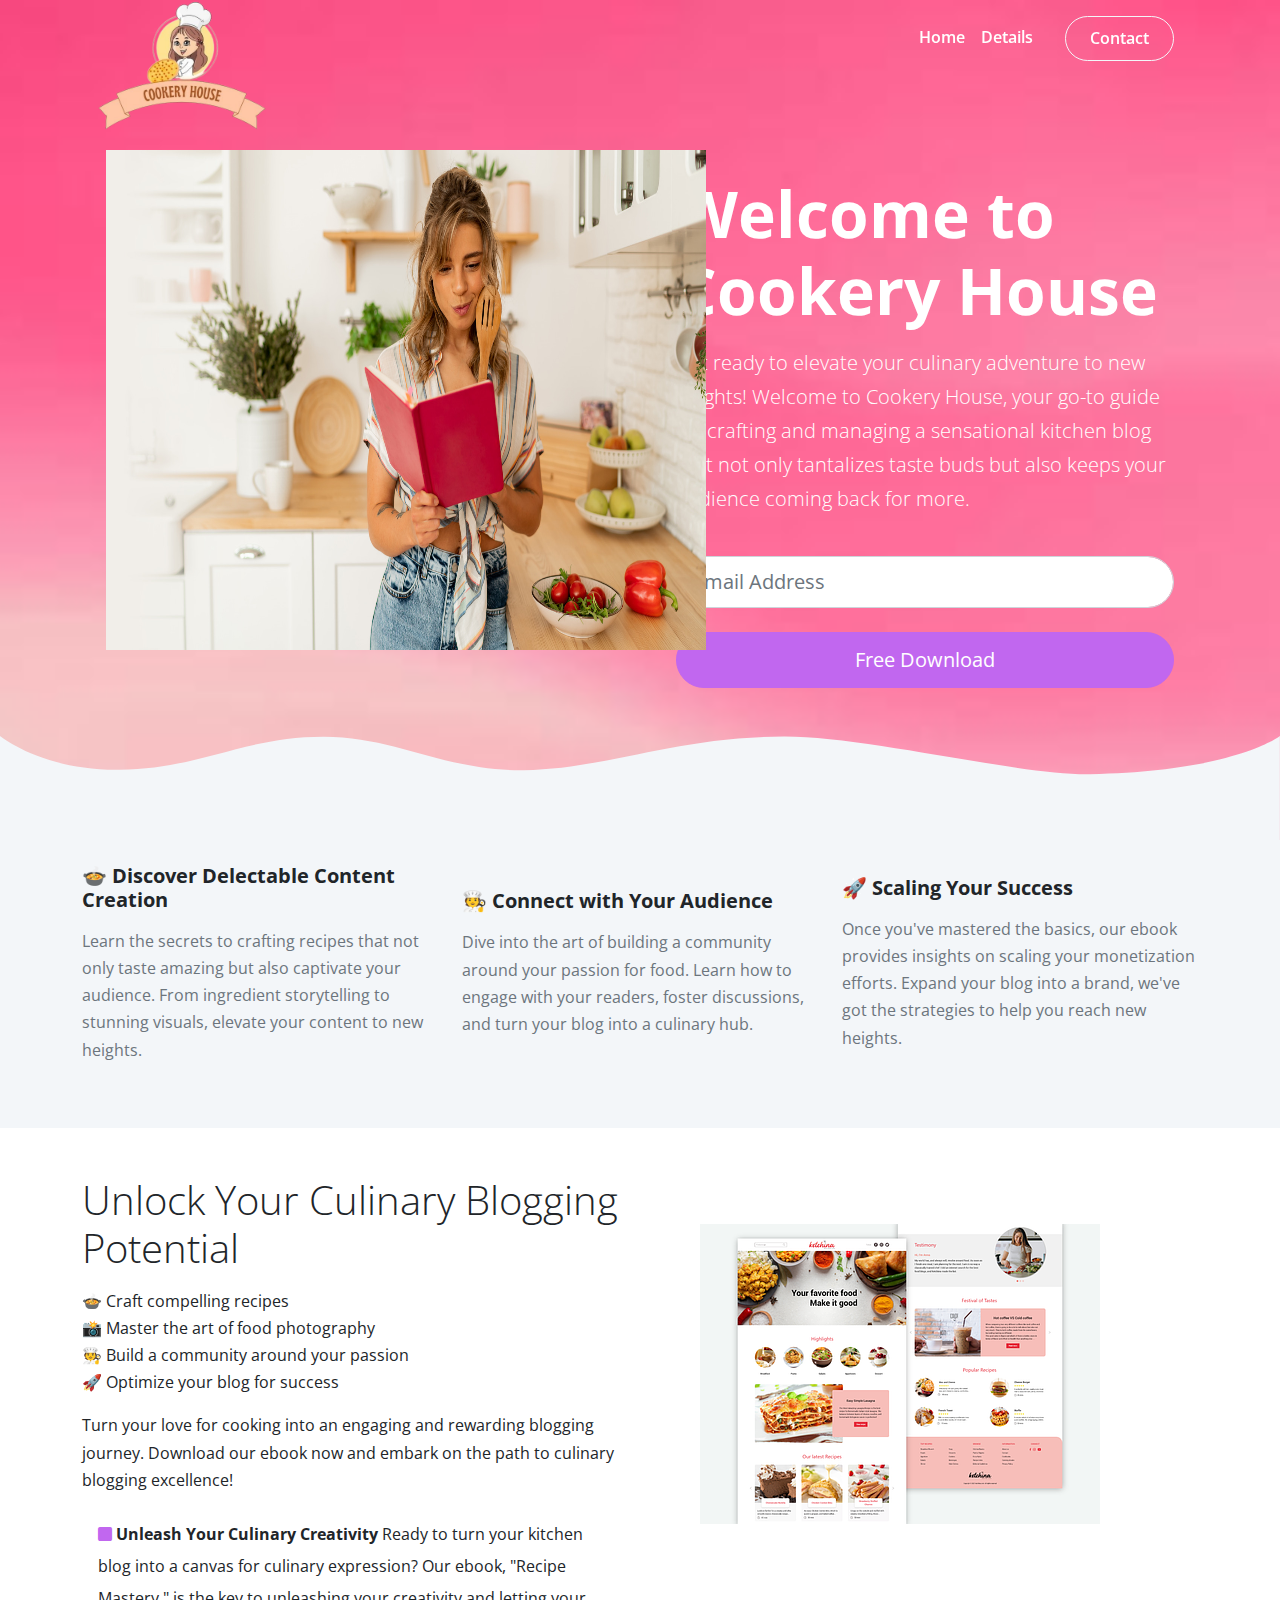
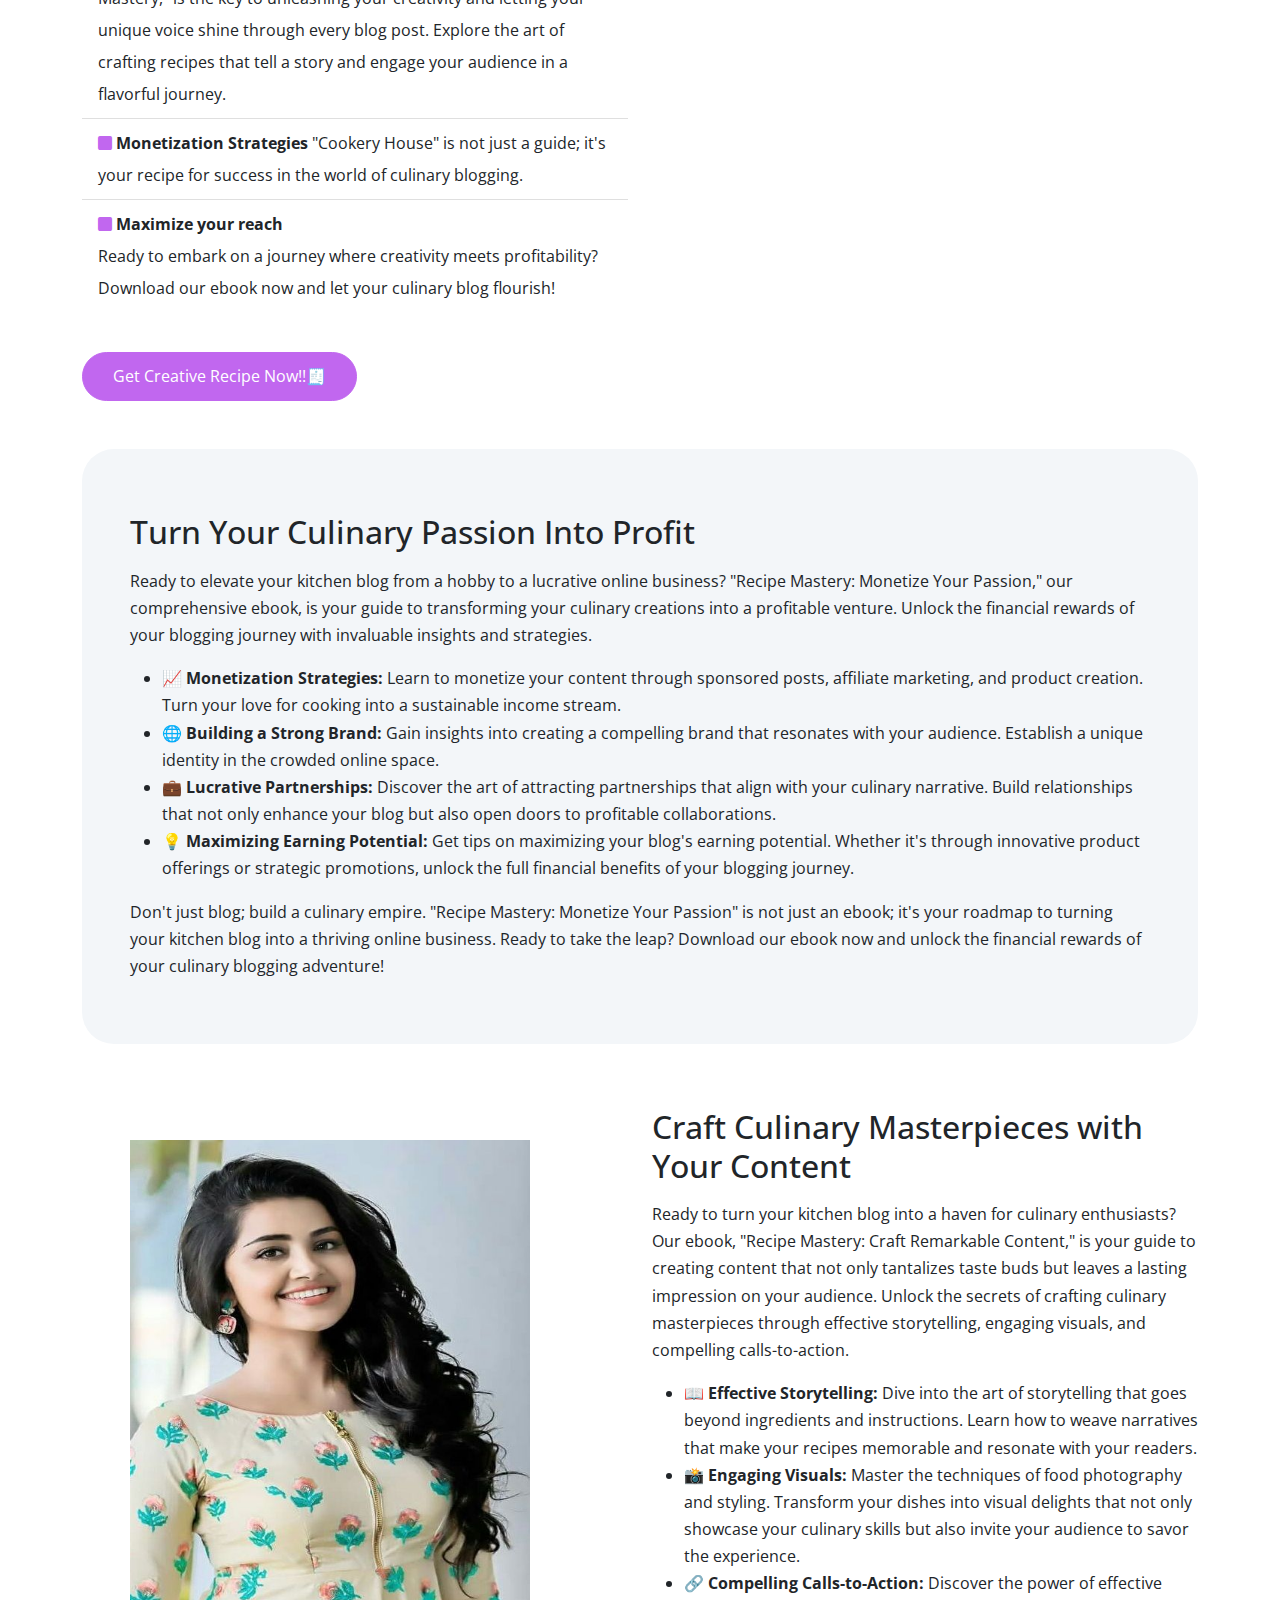
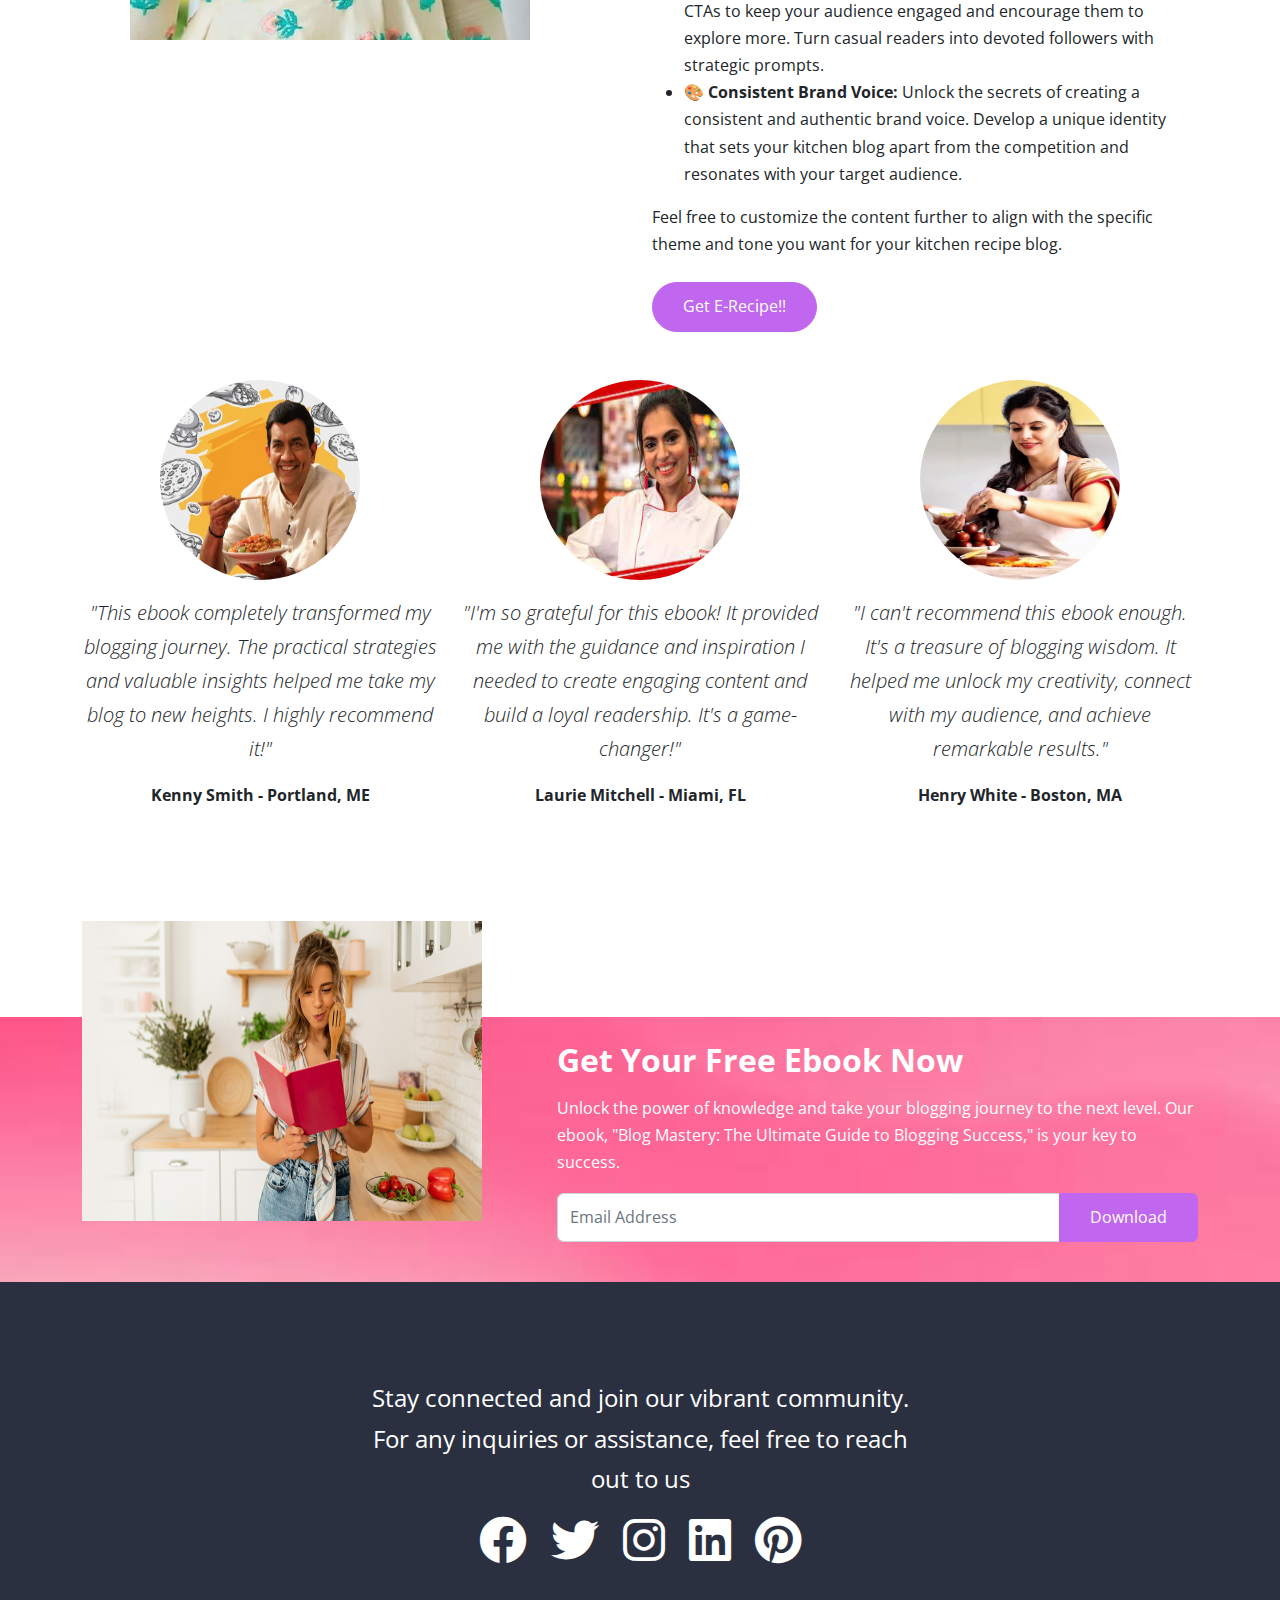
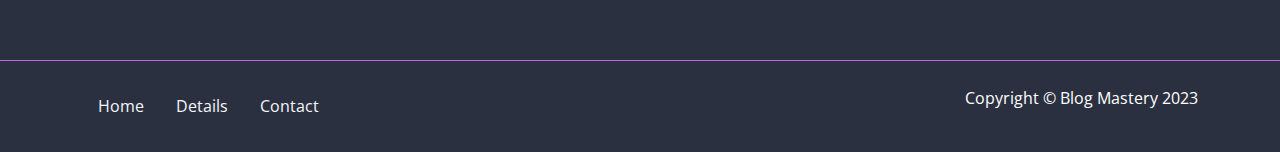
<file: kitchen recipe/index.html>
<!DOCTYPE html>
<html lang="en">
  <head>
    <meta charset="UTF-8" />
    <meta http-equiv="X-UA-Compatible" content="IE=edge" />
    <meta name="viewport" content="width=device-width, initial-scale=1.0" />
    <link
      href="https://fonts.googleapis.com/css2?family=Open+Sans:ital,wght@0,400;0,600;0,700;1,400&display=swap"
      rel="stylesheet"
    />
    <link rel="stylesheet" href="css/font-awesome.css" />
    <link rel="stylesheet" href="css/bootstrap.css" />
    <link rel="stylesheet" href="css/styles.css" />
    <link rel="icon" href="images/favicon.png" />
    <title>Free CookeryHouse | Start Your Own Recipe</title>
    <style>
      .img-fluid1{
        position: absolute;
        top:150px;
    }
    .img-fluid3{
      height: 500px;
      width: 400px;
    }
    .image{
      position: absolute;
      top:-30px;
    }
    
  
    </style>
  </head>
  <body>
    <!-- Navigation -->
    <nav class="navbar navbar-expand-lg fixed-top navbar-dark">
      <div class="container">
        <a href="index.html" class="navbar-brand">
          <img src="images/logo.png" alt="" width="200" height="200" class="image" />
        </a>
        <button
          class="navbar-toggler"
          type="button"
          data-bs-toggle="collapse"
          data-bs-target="#navbarNavDropdown"
        >
          <span class="navbar-toggler-icon"></span>
        </button>
        <div class="collapse navbar-collapse" id="navbarNavDropdown">
          <ul class="navbar-nav ms-auto">
            <li class="nav-item">
              <a href="index.html" class="nav-link fw-semibold">Home</a>
            </li>
            <li class="nav-item">
              <a href="#details" class="nav-link fw-semibold">Details</a>
            </li>
            <li class="nav-item">
              <a
                href="contact.html"
                class="nav-link btn btn-outline-light fw-semibold px-4 mx-4"
                >Contact</a
              >
            </li>
          </ul>
        </div>
      </div>
    </nav>

    <!-- Header -->
    <header class="header">
      <!-- Hero -->
      <div class="hero text-white pt-7">
        <div class="container-xl">
          <div class="row">
            <div class="col-md-6">
              <div class="image-container mb-5 px-4">
                <img src="images/header-ebook.jpg" alt="" class="img-fluid1" width="600px" height="500px"/>
              </div>
            </div>
            <div class="col-md-6">
              <div
                class="text-container p-4 d-flex flex-column justify-content-center h-100 mb-5"
              >
                <h1 class="display-3 fw-bold">Welcome to Cookery House</h1>
                <p class="lead">
                  Get ready to elevate your culinary adventure to new heights! Welcome to Cookery House, your go-to guide for crafting and managing a sensational kitchen blog that not only tantalizes taste buds but also keeps your audience coming back for more.
                </p>

                <!-- Form -->
                <div class="form-container text-center">
                  <form>
                    <div class="my-4">
                      <input
                        type="email"
                        class="form-control form-control-lg rounded-5"
                        placeholder="Email Address"
                      />
                    </div>
                    <div class="d-grid">
                      <button class="btn btn-primary btn-lg text-white">
                        Free Download
                      </button>
                    </div>
                  </form>
                </div>
              </div>
            </div>
          </div>
        </div>
      </div>
      <svg
        class="frame-decoration"
        data-name="Layer 2"
        xmlns="http://www.w3.org/2000/svg"
        preserveAspectRatio="none"
        viewBox="0 0 1920 192.275"
      >
        <defs>
          <style>
            .cls-1 {
              fill: #f3f6f9;
            }
          </style>
        </defs>
        <title></title>
        <path
          class="cls-1"
          d="M0,158.755s63.9,52.163,179.472,50.736c121.494-1.5,185.839-49.738,305.984-49.733,109.21,0,181.491,51.733,300.537,50.233,123.941-1.562,225.214-50.126,390.43-50.374,123.821-.185,353.982,58.374,458.976,56.373,217.907-4.153,284.6-57.236,284.6-57.236V351.03H0V158.755Z"
          transform="translate(0 -158.755)"
        />
      </svg>
    </header>

    <!-- Icons -->
    <section class="icons bg-light pb-5">
      <div class="container-xl">
        <div class="row hstack g-4">
          <div class="col-md-4 d-flex gap-4">
            
            <div>
              <h5 class="fw-bold">🍲 Discover Delectable Content Creation</h5>
              <p class="text-muted">
                Learn the secrets to crafting recipes that not only taste amazing but also captivate your audience. From ingredient storytelling to stunning visuals, elevate your content to new heights.
              </p>
            </div>
          </div>

          <div class="col-md-4 d-flex gap-4">
           
            <div>
              <h5 class="fw-bold">🧑‍🍳 Connect with Your Audience</h5>
              <p class="text-muted">
                Dive into the art of building a community around your passion for food. Learn how to engage with your readers, foster discussions, and turn your blog into a culinary hub.
              </p>
            </div>
          </div>

          <div class="col-md-4 d-flex gap-4">
         
            <div>
              <h5 class="fw-bold">🚀 Scaling Your Success</h5>
              <p class="text-muted">
                Once you've mastered the basics, our ebook provides insights on scaling your monetization efforts. Expand your blog into a brand, we've got the strategies to help you reach new heights.
              </p>
            </div>
          </div>
        </div>
      </div>
    </section>

    <!-- Details -->
    <section id="details" class="details my-5">
      <div class="container">
        <div class="row">
          <div class="col-lg-6">
            <div
              class="text-container d-flex flex-column justify-content-center h-100"
            >
              <h2 class="display-6">Unlock Your Culinary Blogging Potential</h2>
              <p>🍲 Craft compelling recipes<br>
                📸 Master the art of food photography<br>
                🧑‍🍳 Build a community around your passion<br>
                🚀 Optimize your blog for success</p>
                <p>Turn your love for cooking into an engaging and rewarding blogging journey. Download our ebook now and embark on the path to culinary blogging excellence!</p>
              <ul class="list-group list-group-flush lh-lg">
                <li class="list-group-item">
                  <i class="fas fa-square text-primary"></i>
                  <strong>Unleash Your Culinary Creativity</strong> Ready to turn your kitchen blog into a canvas for culinary expression? Our ebook, "Recipe Mastery," is the key to unleashing your creativity and letting your unique voice shine through every blog post. Explore the art of crafting recipes that tell a story and engage your audience in a flavorful journey.
                </li>
                <li class="list-group-item">
                  <i class="fas fa-square text-primary"></i>
                  <strong>Monetization Strategies</strong> "Cookery House" is not just a guide; it's your recipe for success in the world of culinary blogging.
                </li>
                <li class="list-group-item">
                  <i class="fas fa-square text-primary"></i>
                  <strong>Maximize your reach</strong> 
                  <p>Ready to embark on a journey where creativity meets profitability? Download our ebook now and let your culinary blog flourish!</p>
                </li>
              </ul>
              <a
                class="btn btn-primary text-white mt-4 align-self-start"
                data-bs-toggle="modal"
                data-bs-target="#modal1"
                >Get Creative Recipe Now!!🧾</a
              >
            </div>
          </div>
          <div class="col-lg-6">
            <div class="image-container p-5">
              <img src="images/description.png" alt="" class="img-fluid" />
            </div>
          </div>
        </div>
      </div>
    </section>

    <!-- Modal 1 -->
    <div id="modal1" class="modal fade">
      <div class="modal-dialog modal-lg mt-7">
        <div class="modal-content p-5">
          <div class="row">
            <div class="col-lg-6">
              <div class="image-container">
                <img src="images/description.png" alt="" class="img-fluid" />
              </div>
            </div>
            <div class="col-lg-6">
              <div class="text-container">
                <h2 class="display-6">Unlock Your Blogging Potential</h2>
                <p>
                  Are you ready to unleash your true blogging potential? Our
                  ebook, "Blog Mastery," provides you with the tools and
                  knowledge to take your blog to the next level.
                </p>
                <ul class="list-group list-group-flush lh-lg">
                  <li class="list-group-item">
                    <i class="fas fa-square text-primary"></i>
                    <strong>Unleash Your Creativity:</strong> Our ebook empowers
                    you to unleash your creativity and express your unique voice
                    through your blog.
                  </li>
                  <li class="list-group-item">
                    <i class="fas fa-square text-primary"></i>
                    <strong>Maximize Your Reach:</strong> Learn how to optimize
                    your blog for search engines.
                  </li>
                  <li class="list-group-item">
                    <i class="fas fa-square text-primary"></i>
                    <strong>Monetization Strategies:</strong> Discover various
                    monetization strategies, such as sponsored content &
                    affiliate marketing.
                  </li>
                </ul>
                <a href="" class="btn btn-primary text-white">Free Download</a>
                <button class="btn btn-light" data-bs-dismiss="modal">
                  Close
                </button>
              </div>
            </div>
          </div>
        </div>
      </div>
    </div>

    <!-- Statement -->
    <section class="statement mb-5">
      <div class="container">
        <div class="row">
          <div class="col-12">
            <div class="text-container bg-light p-5 rounded-5">
              <h2></h2>
              <p>
                <h2>Turn Your Culinary Passion Into Profit</h2>
                <p>Ready to elevate your kitchen blog from a hobby to a lucrative online business? "Recipe Mastery: Monetize Your Passion," our comprehensive ebook, is your guide to transforming your culinary creations into a profitable venture. Unlock the financial rewards of your blogging journey with invaluable insights and strategies.</p>
                <ul>
                  <li>📈 <strong>Monetization Strategies:</strong> Learn to monetize your content through sponsored posts, affiliate marketing, and product creation. Turn your love for cooking into a sustainable income stream.</li>
                  <li>🌐 <strong>Building a Strong Brand:</strong> Gain insights into creating a compelling brand that resonates with your audience. Establish a unique identity in the crowded online space.</li>
                  <li>💼 <strong>Lucrative Partnerships:</strong> Discover the art of attracting partnerships that align with your culinary narrative. Build relationships that not only enhance your blog but also open doors to profitable collaborations.</li>
                  <li>💡 <strong>Maximizing Earning Potential:</strong> Get tips on maximizing your blog's earning potential. Whether it's through innovative product offerings or strategic promotions, unlock the full financial benefits of your blogging journey.</li>
                </ul>
                <p>Don't just blog; build a culinary empire. "Recipe Mastery: Monetize Your Passion" is not just an ebook; it's your roadmap to turning your kitchen blog into a thriving online business. Ready to take the leap? Download our ebook now and unlock the financial rewards of your culinary blogging adventure!</p>
              </p>
            </div>
          </div>
        </div>
      </div>
    </section>

    <!-- Details 2 -->
    <section class="details my-5">
      <div class="container">
        <div class="row">
          <div class="col-lg-6">
            <div class="image-container p-5">
              <img src="images/author.jpg" alt="error"  class="img-fluid3" />
            </div>
          </div>
          <div class="col-lg-6">
            <div
              class="text-container d-flex flex-column justify-content-center h-100"
            >
              <h2 class="display-6"><h2>Craft Culinary Masterpieces with Your Content</h2>
              <p>Ready to turn your kitchen blog into a haven for culinary enthusiasts? Our ebook, "Recipe Mastery: Craft Remarkable Content," is your guide to creating content that not only tantalizes taste buds but leaves a lasting impression on your audience. Unlock the secrets of crafting culinary masterpieces through effective storytelling, engaging visuals, and compelling calls-to-action.</p>
              <ul>
                <li>📖 <strong>Effective Storytelling:</strong> Dive into the art of storytelling that goes beyond ingredients and instructions. Learn how to weave narratives that make your recipes memorable and resonate with your readers.</li>
                <li>📸 <strong>Engaging Visuals:</strong> Master the techniques of food photography and styling. Transform your dishes into visual delights that not only showcase your culinary skills but also invite your audience to savor the experience.</li>
                <li>🔗 <strong>Compelling Calls-to-Action:</strong> Discover the power of effective CTAs to keep your audience engaged and encourage them to explore more. Turn casual readers into devoted followers with strategic prompts.</li>
                <li>🎨 <strong>Consistent Brand Voice:</strong> Unlock the secrets of creating a consistent and authentic brand voice. Develop a unique identity that sets your kitchen blog apart from the competition and resonates with your target audience.</li>
              </ul>
              
              Feel free to customize the content further to align with the specific theme and tone you want for your kitchen recipe blog.
              
          
              <a
                class="btn btn-primary text-white mt-4 align-self-start"
                data-bs-toggle="modal"
                data-bs-target="#modal2"
                >Get E-Recipe!!</a
              >
            </div>
          </div>
        </div>
      </div>
    </section>

    <!-- Modal 2 -->
    <div id="modal2" class="modal fade">
      <div class="modal-dialog modal-lg mt-7">
        <div class="modal-content p-5">
          <div class="row">
            <div class="col-lg-6">
              <div class="image-container">
                <img src="images/author.jpg" alt="error"  class="img-fluid" />
              </div>
            </div>
            <div class="col-lg-6">
              <div class="text-container">
                <h3 class="display-6">Craft Remarkable Content</h3>

                <p>
                  <h2>Get Your Free Ebook Now</h2>
                  <p>Ready to unlock the power of knowledge and elevate your blogging journey to new heights? Look no further! Grab your free copy of our ebook, "Blog Mastery: The Ultimate Guide to Blogging Success," and embark on a transformative journey toward blogging excellence.</p>
                  <p>🚀 <strong>Your Key to Success:</strong> This comprehensive guide is packed with insights, tips, and strategies to propel your blog to the next level. Whether you're a seasoned blogger or just starting, "Blog Mastery" is your essential companion on the road to success.</p>
                  <p>📚 <strong>What You'll Discover:</strong> From effective content creation to building a thriving community, our ebook covers it all. Uncover the secrets to crafting compelling posts, engaging your audience, and establishing a strong online presence.</p>
                  <p>🎁 <strong>It's Free!:</strong> Yes, you read that right. This invaluable resource is yours at no cost. Don't miss the opportunity to access the tools that will shape your blogging success.</p>
                  <p>Ready to take the leap? Click the link below and get your free copy of "Blog Mastery" now. Your journey to blogging success begins here!</p>      
                </p>
                <ul class="list-group list-group-flush lh-lg mb-3">
                  <li class="list-group-item">
                    <i class="fas fa-square text-primary"></i>
                    <strong>Embrace Your Unique Voice:</strong> Learn how to
                    harness the power of your unique voice.
                  </li>
                  <li class="list-group-item">
                    <i class="fas fa-square text-primary"></i>
                    <strong>Spark Creativity:</strong> Explore techniques to
                    spark creativity and overcome writer's block.
                  </li>
                  <li class="list-group-item">
                    <i class="fas fa-square text-primary"></i>
                    <strong>Engage Your Readers:</strong> Discover strategies
                    for creating content that engages your readers on a deeper
                    level.
                  </li>
                </ul>
                <a href="" class="btn btn-primary text-white">Free Download</a>
                <button class="btn btn-light" data-bs-dismiss="modal">
                  Close
                </button>
              </div>
            </div>
          </div>
        </div>
      </div>
    </div>

    <!-- Testimonials -->
    <section class="testimonials mb-8">
      <div class="container">
        <div class="row">
          <div class="col-md-4 text-center">
            <img
              src="chef1.jpg"
              alt="error" height="200px" width="200px"
              class="rounded-circle mb-3"
            />
            <p class="lead fst-italic">
              "This ebook completely transformed my blogging journey. The
              practical strategies and valuable insights helped me take my blog
              to new heights. I highly recommend it!"
            </p>
            <p class="fw-bold">Kenny Smith - Portland, ME</p>
          </div>

          <div class="col-md-4 text-center">
            <img
              src="chef2.jpeg"
              alt="error" height="200px" width="200px"
              class="rounded-circle mb-3"
            />
            <p class="lead fst-italic">
              "I'm so grateful for this ebook! It provided me with the guidance
              and inspiration I needed to create engaging content and build a
              loyal readership. It's a game-changer!"
            </p>
            <p class="fw-bold">Laurie Mitchell - Miami, FL</p>
          </div>

          <div class="col-md-4 text-center">
            <img
              src="chef4.jpg" 
              alt="error" height="200px" width="200px"
              class="rounded-circle mb-3"
            />
            <p class="lead fst-italic">
              "I can't recommend this ebook enough. It's a treasure of blogging
              wisdom. It helped me unlock my creativity, connect with my
              audience, and achieve remarkable results."
            </p>
            <p class="fw-bold">Henry White - Boston, MA</p>
          </div>
        </div>
      </div>
    </section>

    <!-- Download -->
    <section class="download">
      <div class="container">
        <div class="row">
          <div class="col-lg-5">
            <div class="image-container mt-n6 mb-5">
              <img src="images/download-ebook.jpg" alt="" height="300px" width="400px" class="img-fluid2" />
            </div>
          </div>
          <div class="col-lg-7">
            <div
              class="text-container text-white d-flex flex-column justify-content-center h-100 mb-5"
            >
              <h2 class="fw-bold">Get Your Free Ebook Now</h2>
              <p>
                Unlock the power of knowledge and take your blogging journey to
                the next level. Our ebook, "Blog Mastery: The Ultimate Guide to
                Blogging Success," is your key to success.
              </p>


              <!-- Form -->
              <form>
                <div class="input-group mb-3">
                  <input
                    type="email"
                    class="form-control"
                    placeholder="Email Address"
                  />
                  <button class="btn btn-primary text-white rounded-end">
                    Download
                  </button>
                </div>
              </form>
            </div>
          </div>
        </div>
      </div>
    </section>

    <!-- Social -->
    <section class="social text-bg-dark py-6 overflow-hidden">
      <div class="container">
        <div class="row">
          <div class="col-md-6 offset-md-3 text-center fs-4">
            <p>
              Stay connected and join our vibrant community. For any inquiries
              or assistance, feel free to reach out to us
            </p>
            <div class="social-icons d-flex justify-content-center gap-4">
              <i class="fab fa-facebook fa-2x"></i>
              <i class="fab fa-twitter fa-2x"></i>
              <i class="fab fa-instagram fa-2x"></i>
              <i class="fab fa-linkedin fa-2x"></i>
              <i class="fab fa-pinterest fa-2x"></i>
            </div>
          </div>
        </div>
      </div>
    </section>

    <!-- Footer -->
    <footer class="border-top border-primary bg-dark text-white py-4">
      <div class="container">
        <div class="row">
          <div class="col-md-8">
            <ul class="nav">
              <li class="nav-item">
                <a href="index.html" class="nav-link link-light">Home</a>
              </li>
              <li class="nav-item">
                <a href="#details" class="nav-link link-light">Details</a>
              </li>
              <li class="nav-item">
                <a href="contact.html" class="nav-link link-light">Contact</a>
              </li>
            </ul>
          </div>
          <div class="col-md-4">
            <p class="text-end d-none d-md-block">
              Copyright &copy; Blog Mastery 2023
            </p>
          </div>
        </div>
      </div>
    </footer>

    <script src="js/bootstrap.bundle.min.js"></script>
    <script src="js/script.js"></script>
  </body>
</html>
</file>
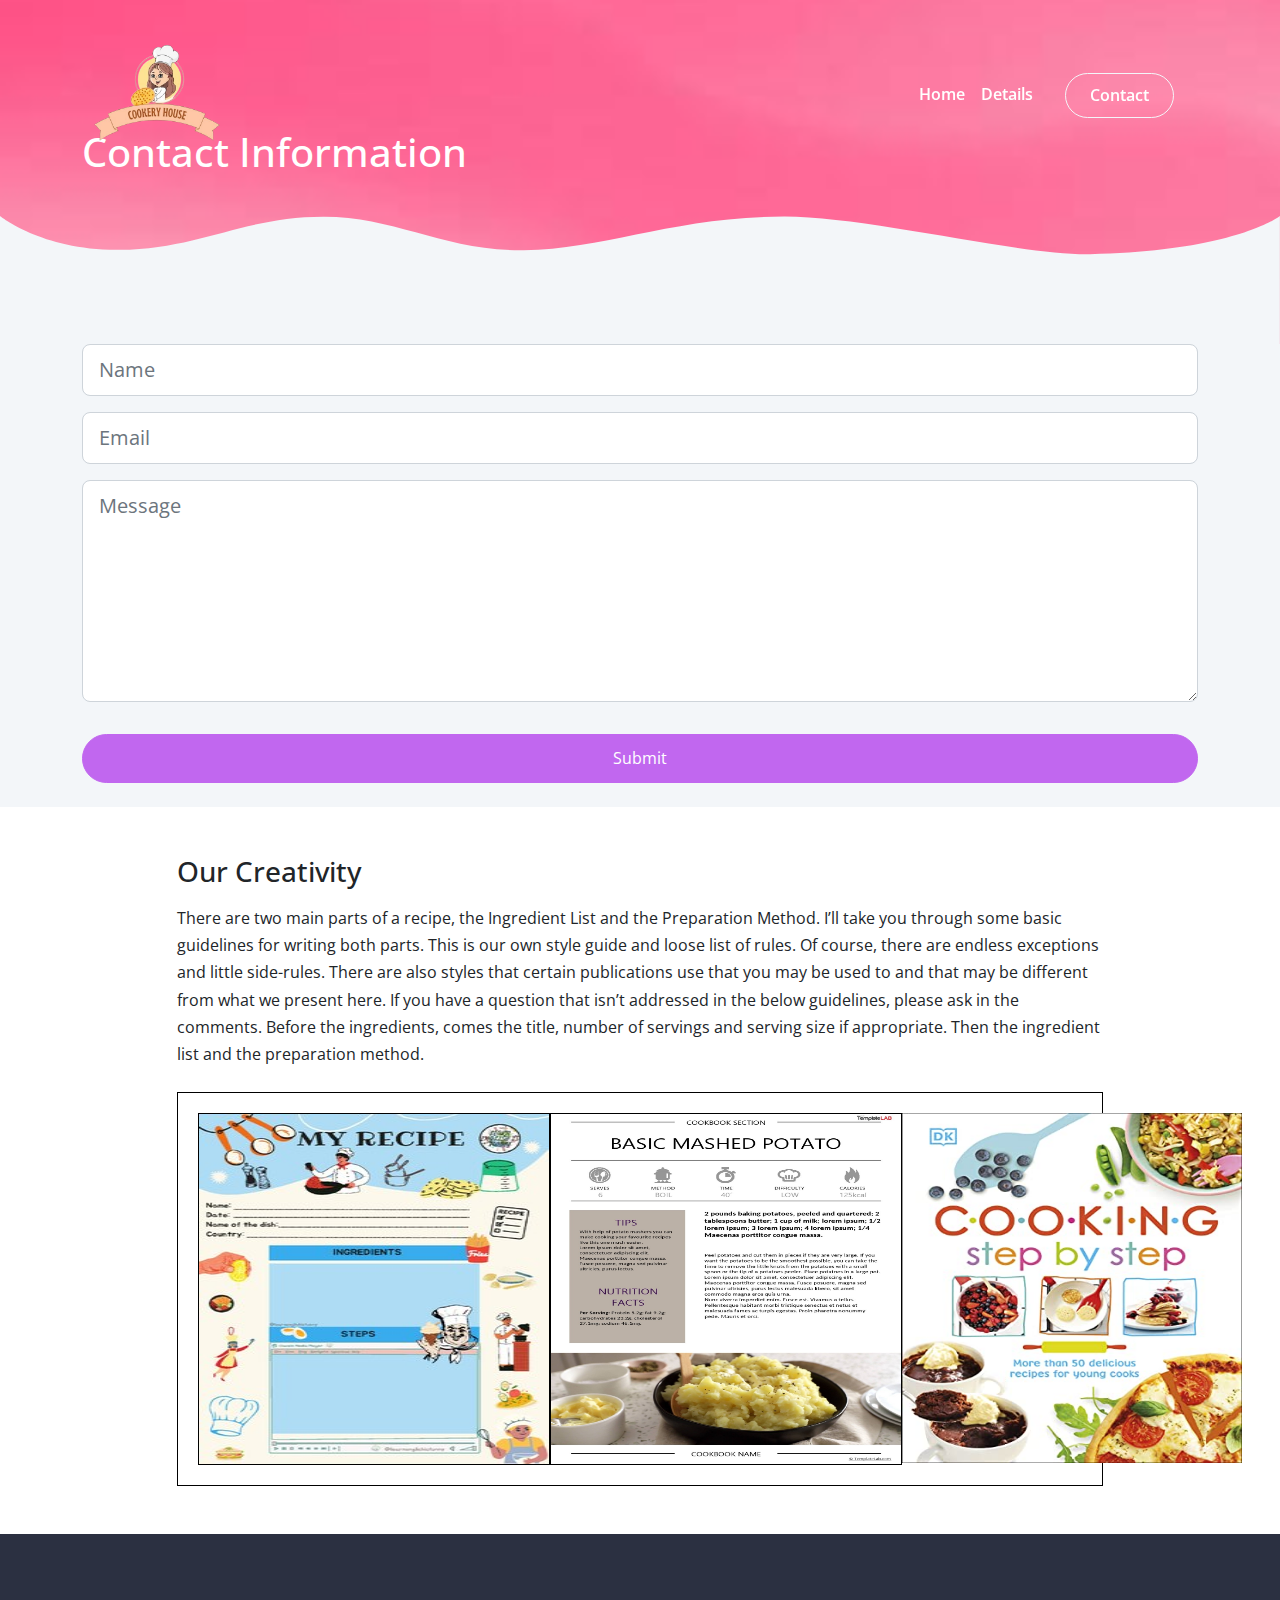
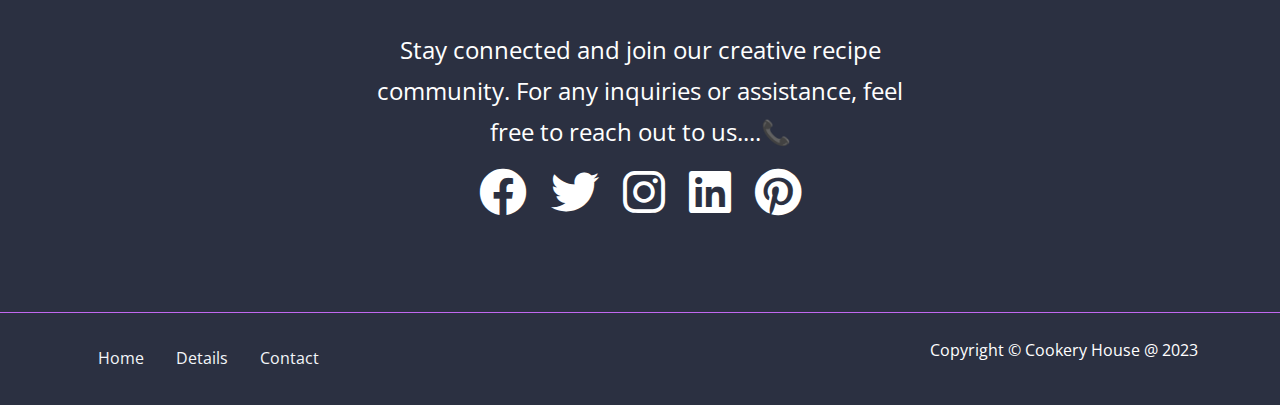
<file: kitchen recipe/contact.html>
<!DOCTYPE html>
<html lang="en">
  <head>
    <meta charset="UTF-8" />
    <meta http-equiv="X-UA-Compatible" content="IE=edge" />
    <meta name="viewport" content="width=device-width, initial-scale=1.0" />
    <link
      href="https://fonts.googleapis.com/css2?family=Open+Sans:ital,wght@0,400;0,600;0,700;1,400&display=swap"
      rel="stylesheet"
    />
    <link rel="stylesheet" href="css/font-awesome.css" />
    <link rel="stylesheet" href="css/bootstrap.css" />
    <link rel="stylesheet" href="css/styles.css" />
    <link rel="icon" href="images/favicon.png" />
    <title>Free E-Book | Start Your Own Blog</title>
    <style>
      .pics{
        display: flex;
        padding: 20px;
        border: 1px solid black;

      }
      .img1{
        flex-direction: column;
        border: 1px solid black;
      }
      .img2{
        flex-direction: column;
        border: 1px solid black;
      }
      .img3{
        flex-direction: column;
      }
    </style>
  </head>
  <body>
    <!-- Navigation -->
    <nav class="navbar navbar-expand-lg fixed-top navbar-dark">
      <div class="container">
        <a href="index.html" class="navbar-brand">
          <img src="images/logo.png" alt="" width="150" />
        </a>
        <button
          class="navbar-toggler"
          type="button"
          data-bs-toggle="collapse"
          data-bs-target="#navbarNavDropdown"
        >
          <span class="navbar-toggler-icon"></span>
        </button>
        <div class="collapse navbar-collapse" id="navbarNavDropdown">
          <ul class="navbar-nav ms-auto">
            <li class="nav-item">
              <a href="index.html" class="nav-link fw-semibold">Home</a>
            </li>
            <li class="nav-item">
              <a href="#details" class="nav-link fw-semibold">Details</a>
            </li>
            <li class="nav-item">
              <a
                href="contact.html"
                class="nav-link btn btn-outline-light fw-semibold px-4 mx-4"
                >Contact</a
              >
            </li>
          </ul>
        </div>
      </div>
    </nav>

    <!-- Header -->
    <header class="header">
      <!-- Hero -->
      <div class="hero text-white pt-7 pb-4">
        <div class="container-xl">
          <div class="row">
            <div class="col-12">
              <h1>Contact Information</h1>
            </div>
          </div>
        </div>
      </div>
      <svg
        class="frame-decoration"
        data-name="Layer 2"
        xmlns="http://www.w3.org/2000/svg"
        preserveAspectRatio="none"
        viewBox="0 0 1920 192.275"
      >
        <defs>
          <style>
            .cls-1 {
              fill: #f3f6f9;
            }
          </style>
        </defs>
        <title></title>
        <path
          class="cls-1"
          d="M0,158.755s63.9,52.163,179.472,50.736c121.494-1.5,185.839-49.738,305.984-49.733,109.21,0,181.491,51.733,300.537,50.233,123.941-1.562,225.214-50.126,390.43-50.374,123.821-.185,353.982,58.374,458.976,56.373,217.907-4.153,284.6-57.236,284.6-57.236V351.03H0V158.755Z"
          transform="translate(0 -158.755)"
        />
      </svg>
    </header>

    <!-- Contact Form -->
    <section class="contact bg-light pb-4">
      <div class="container">
        <div class="row">
          <div class="col-12">
            <form action="https://formspree.io/f/mrgvnzvq" method="POST">
              <div class="mb-3">
                <input
                  type="text"
                  class="form-control form-control-lg"
                  name="name"
                  placeholder="Name"
                />
              </div>
              <div class="mb-3">
                <input
                  type="email"
                  class="form-control form-control-lg"
                  name="email"
                  placeholder="Email"
                />
              </div>
              <div class="mb-3">
                <textarea
                  class="form-control form-control-lg"
                  name="message"
                  rows="6"
                  placeholder="Message"
                ></textarea>
              </div>
              <div class="d-grid">
                <button type="submit" class="btn btn-primary text-white mt-3">
                  Submit
                </button>
              </div>
            </form>
          </div>
        </div>
      </div>
    </section>

    <!-- Map -->
    <section class="location my-5">
      <div class="container">
        <div class="row">
          <div class="col-10 offset-1">
            <h3>Our Creativity</h3>
            <p class="mb-4">
              There are two main parts of a recipe, the Ingredient List and the Preparation Method. I’ll take you through some basic guidelines for writing both parts.

This is our own style guide and loose list of rules. Of course, there are endless exceptions and little side-rules. There are also styles that certain publications use that you may be used to and that may be different from what we present here. If you have a question that isn’t addressed in the below guidelines, please ask in the comments.

Before the ingredients, comes the title, number of servings and serving size if appropriate. Then the ingredient list and the preparation method.
            </p>
            <div class="pics">
              <div class="img1"><img src="kitchen.jpg" alt="" width="350" height="350"></div>
              <div class="img2"><img src="recipe1.jpg" alt="" width="350" height="350"></div>
              <div class="img3"><img src="kitchenss.jpg" alt="" width="340" height="350"></div>
            </div>
          </div>
        </div>
      </div>
    </section>

    <!-- Social -->
    <section class="social text-bg-dark py-6 overflow-hidden">
      <div class="container">
        <div class="row">
          <div class="col-md-6 offset-md-3 text-center fs-4">
            <p>
              Stay connected and join our creative recipe community. For any inquiries
              or assistance, feel free to reach out to us....📞
            </p>
            <div class="social-icons d-flex justify-content-center gap-4">
              <i class="fab fa-facebook fa-2x"></i>
              <i class="fab fa-twitter fa-2x"></i>
              <i class="fab fa-instagram fa-2x"></i>
              <i class="fab fa-linkedin fa-2x"></i>
              <i class="fab fa-pinterest fa-2x"></i>
            </div>
          </div>
        </div>
      </div>
    </section>

    <!-- Footer -->
    <footer class="border-top border-primary bg-dark text-white py-4">
      <div class="container">
        <div class="row">
          <div class="col-md-8">
            <ul class="nav">
              <li class="nav-item">
                <a href="index.html" class="nav-link link-light">Home</a>
              </li>
              <li class="nav-item">
                <a href="#details" class="nav-link link-light">Details</a>
              </li>
              <li class="nav-item">
                <a href="contact.html" class="nav-link link-light">Contact</a>
              </li>
            </ul>
          </div>
          <div class="col-md-4">
            <p class="text-end d-none d-md-block">
              Copyright &copy; Cookery House @ 2023
            </p>
          </div>
        </div>
      </div>
    </footer>

    <script src="js/bootstrap.bundle.min.js"></script>
    <script src="js/script.js"></script>
  </body>
</html>
</file>
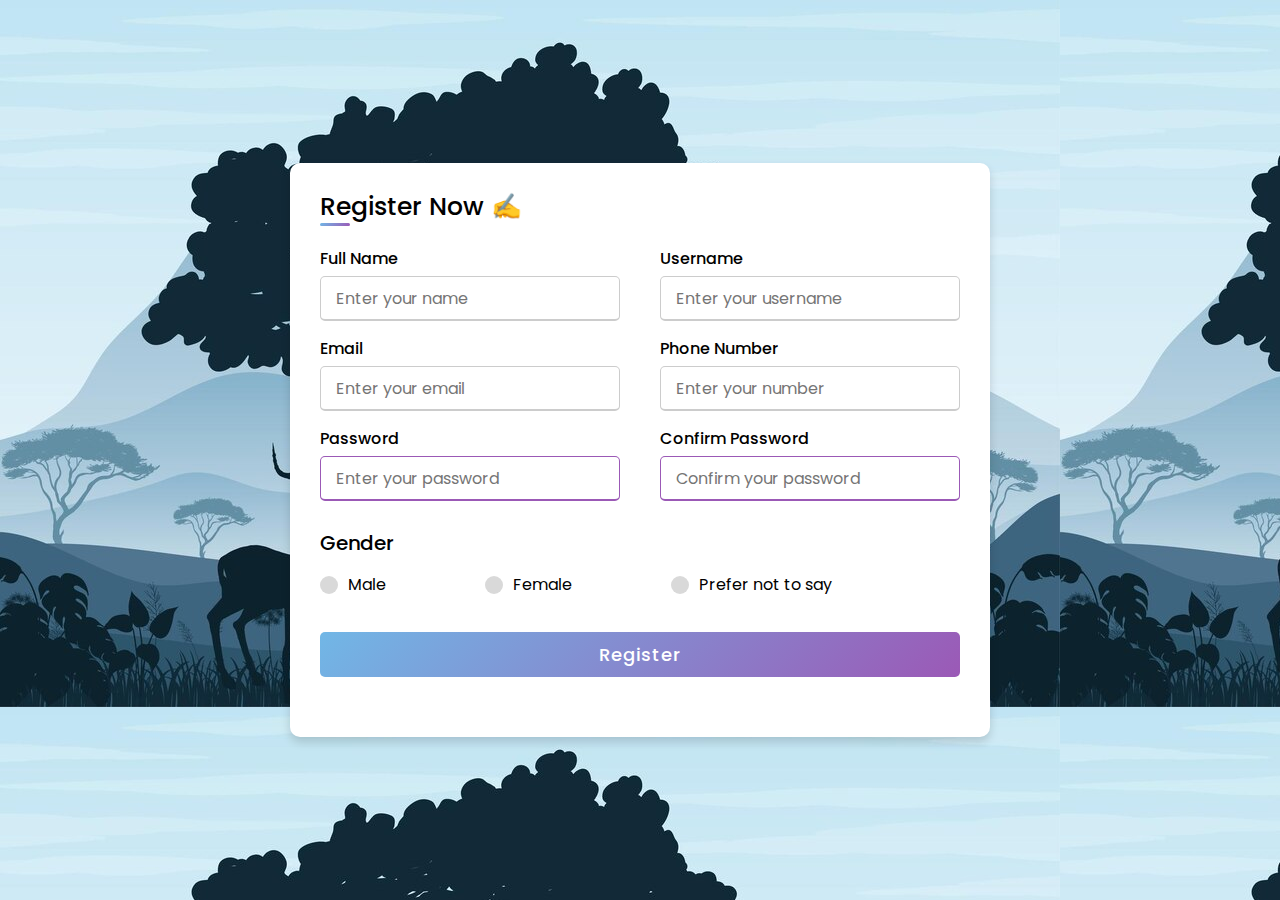
<file: kitchen recipe/register.html>
<!DOCTYPE html>
<html lang="en" dir="ltr">
  <head>
    <meta charset="UTF-8">
    <title> Responsive Registration Form | CodingLab </title>
    <link rel="stylesheet" href="register.css">
     <meta name="viewport" content="width=device-width, initial-scale=1.0">
   </head>
<body>
  <div class="container">
    <div class="title">Register Now ✍️</div>
    <div class="content">
      <form action="index.html" name="f1" onsubmit="return validate()">
        <div class="user-details">
          <div class="input-box">
            <span class="details">Full Name</span>
            <input type="text" placeholder="Enter your name" required>
          </div>
          <div class="input-box">
            <span class="details">Username</span>
            <input type="text" placeholder="Enter your username" required>
          </div>
          <div class="input-box">
            <span class="details">Email</span>
            <input type="email" placeholder="Enter your email" required>
          </div>
          <div class="input-box">
            <span class="details">Phone Number</span>
            <input type="text" placeholder="Enter your number" name="phn" required>
          </div>
          <div class="input-box">
            <span class="details">Password</span>
            <input type="password" placeholder="Enter your password" name="pass" >
          </div>
          <div class="input-box">
            <span class="details">Confirm Password</span>
            <input type="password" placeholder="Confirm your password" name="pass2" >
          </div>
        </div>
        <div class="gender-details">
          <input type="radio" name="gender" id="dot-1">
          <input type="radio" name="gender" id="dot-2">
          <input type="radio" name="gender" id="dot-3">
          <span class="gender-title">Gender</span>
          <div class="category">
            <label for="dot-1">
            <span class="dot one"></span>
            <span class="gender">Male</span>
          </label>
          <label for="dot-2">
            <span class="dot two"></span>
            <span class="gender">Female</span>
          </label>
          <label for="dot-3">
            <span class="dot three"></span>
            <span class="gender">Prefer not to say</span>
            </label>
          </div>
        </div>
        <div class="button">
          <input type="submit" value="Register" onclick="validate()">
        </div>
      </form>
    </div>
  </div>
  </form>
  <script>
     function validate(){
    var phn=document.f1.phn.value;  
    var pass=document.f1.pass.value;  
    var pass2=document.f1.pass2.value; 
    if(phn.length!=10)
    {
      alert("Enter Valid Mobile NUmber");
      return false;
    } 
    else if(pass.length<8){
      alert("It should be Minimum 8 Letters");
      return false;
    }
    else if(pass != pass2)  
    {   
    alert("Passwords did not match");  
    return false;
    } 
  
} 
   
    
  </script>

</body>
</html>
</file>
<file: kitchen recipe/css/styles.css>
.navbar .btn-outline-light:hover {
  color: var(--bs-dark);
}

.navbar {
  transition: all 0.5s ease-in-out;
}

.navbar-sticky {
  opacity: 0.9;
  box-shadow: 0 0 10px rgba(0, 0, 0, 0.5);
}

.header {
  background: url(../images/header-background.jpg) center center no-repeat;
  background-size: cover;
}

.modal-dialog {
  max-width: 1040px;
}

.download {
  background: url("../images/download-background.jpg") center center no-repeat;
  background-size: cover;
}

.map iframe {
  left: 0;
  top: 0;
  height: 400px;
  width: 100%;
  border: none;
}

@media (max-width: 1000px) {
  .navbar {
    background: var(--bs-dark);
  }
  .hero .image-container {
    display: flex;
    justify-content: center;
  }
  .hero .text-container {
    text-align: center;
  }
}
</file>
<file: kitchen recipe/register.css>
@import url('https://fonts.googleapis.com/css2?family=Poppins:wght@200;300;400;500;600;700&display=swap');
*{
  margin: 0;
  padding: 0;
  box-sizing: border-box;
  font-family: 'Poppins',sans-serif;
}
body{
  height: 100vh;
  display: flex;
  justify-content: center;
  align-items: center;
  padding: 10px;
  background-image: url("bg.jpeg"); 
}
.container{
  max-width: 700px;
  width: 100%;
  background-color: #fff;
  padding: 25px 30px;
  border-radius: 10px;
  box-shadow: 0 5px 10px rgba(0,0,0,0.15);
}
.container .title{
  font-size: 25px;
  font-weight: 500;
  position: relative;
}
.container .title::before{
  content: "";
  position: absolute;
  left: 0;
  bottom: 0;
  height: 3px;
  width: 30px;
  border-radius: 5px;
  background: linear-gradient(135deg, #71b7e6, #9b59b6);
}
.content form .user-details{
  display: flex;
  flex-wrap: wrap;
  justify-content: space-between;
  margin: 20px 0 12px 0;
}
form .user-details .input-box{
  margin-bottom: 15px;
  width: calc(100% / 2 - 20px);
}
form .input-box span.details{
  display: block;
  font-weight: 500;
  margin-bottom: 5px;
}
.user-details .input-box input{
  height: 45px;
  width: 100%;
  outline: none;
  font-size: 16px;
  border-radius: 5px;
  padding-left: 15px;
  border: 1px solid #ccc;
  border-bottom-width: 2px;
  transition: all 0.3s ease;
}
.user-details .input-box input:focus,
.user-details .input-box input:valid{
  border-color: #9b59b6;
}
 form .gender-details .gender-title{
  font-size: 20px;
  font-weight: 500;
 }
 form .category{
   display: flex;
   width: 80%;
   margin: 14px 0 ;
   justify-content: space-between;
 }
 form .category label{
   display: flex;
   align-items: center;
   cursor: pointer;
 }
 form .category label .dot{
  height: 18px;
  width: 18px;
  border-radius: 50%;
  margin-right: 10px;
  background: #d9d9d9;
  border: 5px solid transparent;
  transition: all 0.3s ease;
}
 #dot-1:checked ~ .category label .one,
 #dot-2:checked ~ .category label .two,
 #dot-3:checked ~ .category label .three{
   background: #9b59b6;
   border-color: #d9d9d9;
 }
 form input[type="radio"]{
   display: none;
 }
 form .button{
   height: 45px;
   margin: 35px 0
 }
 form .button input{
   height: 100%;
   width: 100%;
   border-radius: 5px;
   border: none;
   color: #fff;
   font-size: 18px;
   font-weight: 500;
   letter-spacing: 1px;
   cursor: pointer;
   transition: all 0.3s ease;
   background: linear-gradient(135deg, #71b7e6, #9b59b6);
 }
 form .button input:hover{
  /* transform: scale(0.99); */
  background: linear-gradient(-135deg, #71b7e6, #9b59b6);
  }
 @media(max-width: 584px){
 .container{
  max-width: 100%;
}
form .user-details .input-box{
    margin-bottom: 15px;
    width: 100%;
  }
  form .category{
    width: 100%;
  }
  .content form .user-details{
    max-height: 300px;
    overflow-y: scroll;
  }
  .user-details::-webkit-scrollbar{
    width: 5px;
  }
  }
  @media(max-width: 459px){
  .container .content .category{
    flex-direction: column;
  }
}
</file>
